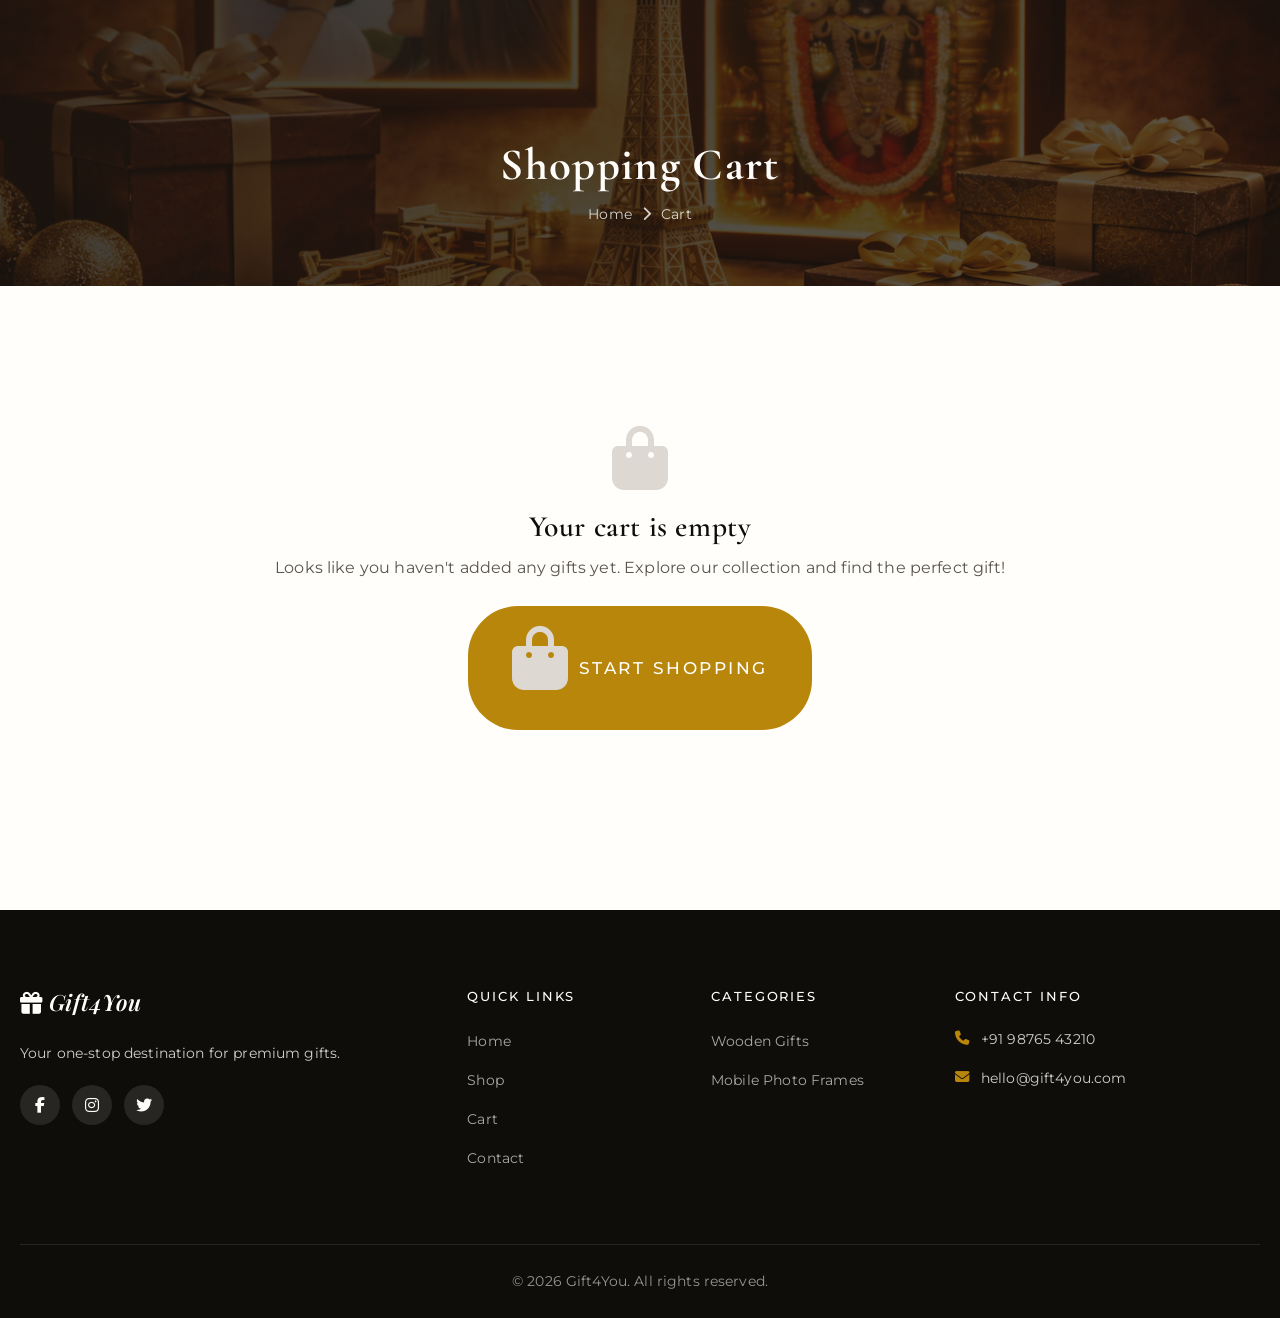
<file: giftstore/cart.html>
<!DOCTYPE html>
<html lang="en">
<head>
    <meta charset="UTF-8">
    <meta name="viewport" content="width=device-width, initial-scale=1.0">
    <meta name="description" content="Your shopping cart - review items, update quantities and proceed to checkout.">
    <title>Shopping Cart - Gift4You</title>
    <link rel="preconnect" href="https://fonts.googleapis.com">
    <link rel="preconnect" href="https://fonts.gstatic.com" crossorigin>
    <link href="https://fonts.googleapis.com/css2?family=Cormorant+Garamond:ital,wght@0,400;0,500;0,600;0,700;1,400;1,500&family=Montserrat:wght@300;400;500;600;700&family=Playfair+Display:ital,wght@0,400;0,600;0,700;0,800;1,400;1,600&display=swap" rel="stylesheet">
    <link rel="stylesheet" href="https://cdnjs.cloudflare.com/ajax/libs/font-awesome/6.5.1/css/all.min.css">
    <link rel="stylesheet" href="css/style.css">
</head>
<body>

    <!-- Page Header -->
    <section class="page-header">
        <div class="container">
            <h1>Shopping Cart</h1>
            <div class="breadcrumb">
                <a href="index.html">Home</a>
                <i class="fas fa-chevron-right"></i>
                <span>Cart</span>
            </div>
        </div>
    </section>

    <!-- Cart Section -->
    <section class="cart-section">
        <div class="container">
            <!-- Cart Items -->
            <div id="cartContent">
                <table class="cart-table" id="cartTable">
                    <thead>
                        <tr>
                            <th>Product</th>
                            <th>Price</th>
                            <th>Quantity</th>
                            <th>Subtotal</th>
                            <th></th>
                        </tr>
                    </thead>
                    <tbody id="cartBody">
                        <!-- Cart items loaded via JS -->
                    </tbody>
                </table>

                <div class="cart-summary">
                    <div>
                        <a href="shop.html" class="btn btn-outline">
                            <i class="fas fa-arrow-left"></i> Continue Shopping
                        </a>
                    </div>
                    <div class="cart-totals">
                        <h3>Cart Totals</h3>
                        <div class="total-row">
                            <span>Subtotal</span>
                            <span id="cartSubtotal">₹0</span>
                        </div>
                        <div class="total-row">
                            <span>Shipping</span>
                            <span id="cartShipping">Free</span>
                        </div>
                        <div class="total-row">
                            <span>Tax (GST 18%)</span>
                            <span id="cartTax">₹0</span>
                        </div>
                        <div class="total-row grand-total">
                            <span>Total</span>
                            <span id="cartTotal">₹0</span>
                        </div>
                        <a href="checkout.html" class="btn btn-primary btn-lg">
                            Proceed to Checkout <i class="fas fa-arrow-right"></i>
                        </a>
                    </div>
                </div>
            </div>

            <!-- Empty Cart -->
            <div class="empty-cart hidden" id="emptyCart">
                <i class="fas fa-shopping-bag"></i>
                <h3>Your cart is empty</h3>
                <p>Looks like you haven't added any gifts yet. Explore our collection and find the perfect gift!</p>
                <a href="shop.html" class="btn btn-primary btn-lg">
                    <i class="fas fa-shopping-bag"></i> Start Shopping
                </a>
            </div>
        </div>
    </section>

    <!-- Footer -->
    <footer class="footer">
        <div class="container">
            <div class="footer-grid">
                <div class="footer-col footer-about">
                    <h3><i class="fas fa-gift"></i> Gift4You</h3>
                    <p>Your one-stop destination for premium gifts.</p>
                    <div class="footer-social">
                        <a href="#"><i class="fab fa-facebook-f"></i></a>
                        <a href="#"><i class="fab fa-instagram"></i></a>
                        <a href="#"><i class="fab fa-twitter"></i></a>
                    </div>
                </div>
                <div class="footer-col">
                    <h4>Quick Links</h4>
                    <ul class="footer-links">
                        <li><a href="index.html">Home</a></li>
                        <li><a href="shop.html">Shop</a></li>
                        <li><a href="cart.html">Cart</a></li>
                        <li><a href="contact.html">Contact</a></li>
                    </ul>
                </div>
                <div class="footer-col">
                    <h4>Categories</h4>
                    <ul class="footer-links">
                        <li><a href="shop.html?category=wooden-gifts">Wooden Gifts</a></li>
                        <li><a href="shop.html?category=mobile-photo-frames">Mobile Photo Frames</a></li>
                    </ul>
                </div>
                <div class="footer-col">
                    <h4>Contact Info</h4>
                    <ul class="footer-contact">
                        <li><i class="fas fa-phone"></i> +91 98765 43210</li>
                        <li><i class="fas fa-envelope"></i> hello@gift4you.com</li>
                    </ul>
                </div>
            </div>
            <div class="footer-bottom">
                <p>&copy; 2026 Gift4You. All rights reserved.</p>
            </div>
        </div>
    </footer>

    <button class="back-to-top" id="backToTop"><i class="fas fa-arrow-up"></i></button>
    <div class="toast-container" id="toastContainer"></div>

    <script src="js/script.js"></script>
    <script src="js/cart.js"></script>
</body>
</html>
</file>
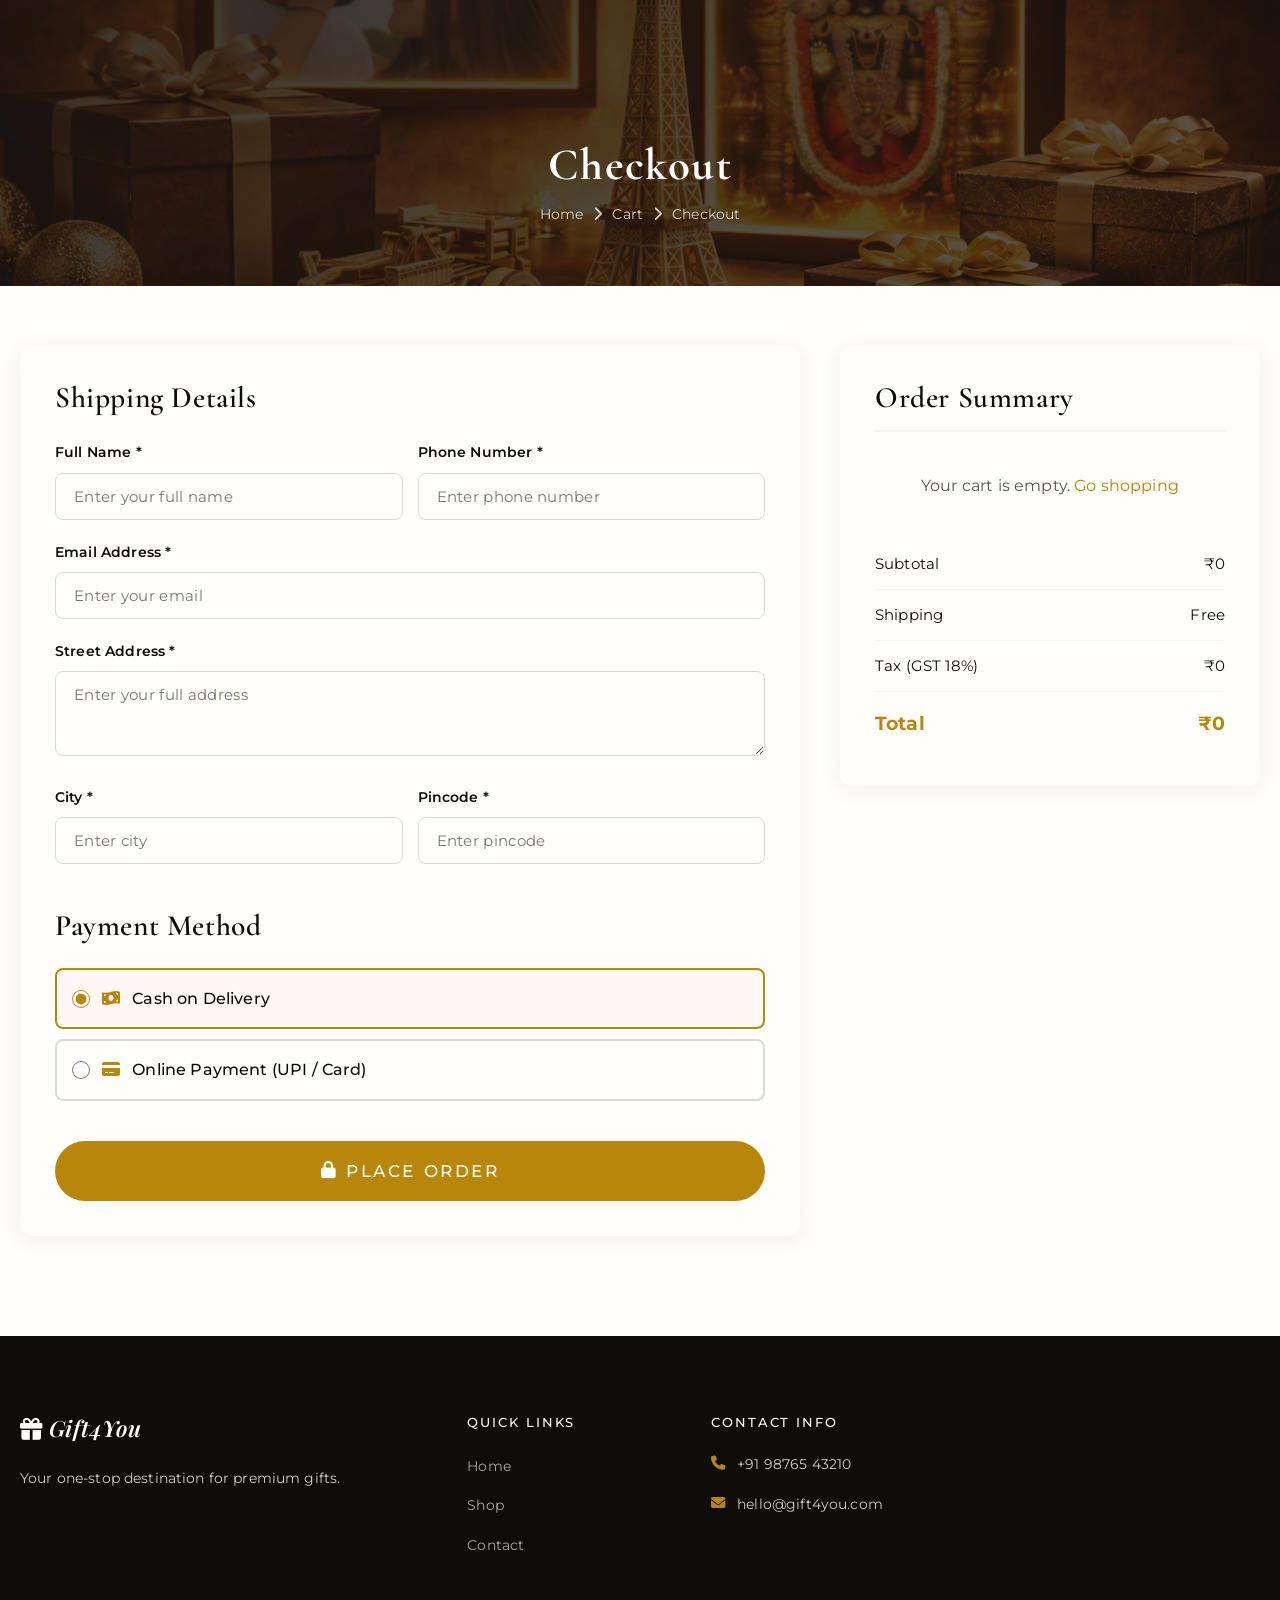
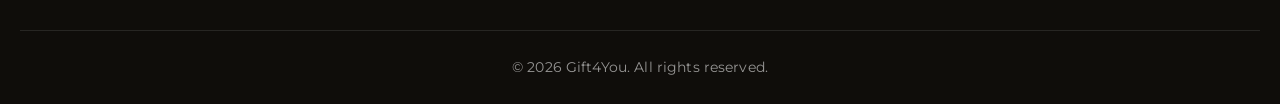
<file: giftstore/checkout.html>
<!DOCTYPE html>
<html lang="en">
<head>
    <meta charset="UTF-8">
    <meta name="viewport" content="width=device-width, initial-scale=1.0">
    <meta name="description" content="Complete your order - enter shipping details and payment method.">
    <title>Checkout - Gift4You</title>
    <link rel="preconnect" href="https://fonts.googleapis.com">
    <link rel="preconnect" href="https://fonts.gstatic.com" crossorigin>
    <link href="https://fonts.googleapis.com/css2?family=Cormorant+Garamond:ital,wght@0,400;0,500;0,600;0,700;1,400;1,500&family=Montserrat:wght@300;400;500;600;700&family=Playfair+Display:ital,wght@0,400;0,600;0,700;0,800;1,400;1,600&display=swap" rel="stylesheet">
    <link rel="stylesheet" href="https://cdnjs.cloudflare.com/ajax/libs/font-awesome/6.5.1/css/all.min.css">
    <link rel="stylesheet" href="css/style.css">
</head>
<body>

    <!-- Page Header -->
    <section class="page-header">
        <div class="container">
            <h1>Checkout</h1>
            <div class="breadcrumb">
                <a href="index.html">Home</a>
                <i class="fas fa-chevron-right"></i>
                <a href="cart.html">Cart</a>
                <i class="fas fa-chevron-right"></i>
                <span>Checkout</span>
            </div>
        </div>
    </section>

    <!-- Checkout Section -->
    <section class="checkout-section">
        <div class="container">
            <div class="checkout-grid">
                <!-- Checkout Form -->
                <div class="checkout-form">
                    <h3>Shipping Details</h3>
                    <form id="checkoutForm">
                        <div class="form-row">
                            <div class="form-group">
                                <label for="fullName">Full Name *</label>
                                <input type="text" id="fullName" placeholder="Enter your full name" required>
                            </div>
                            <div class="form-group">
                                <label for="phone">Phone Number *</label>
                                <input type="tel" id="phone" placeholder="Enter phone number" required pattern="[0-9]{10}">
                            </div>
                        </div>
                        <div class="form-group">
                            <label for="email">Email Address *</label>
                            <input type="email" id="email" placeholder="Enter your email" required>
                        </div>
                        <div class="form-group">
                            <label for="address">Street Address *</label>
                            <textarea id="address" rows="3" placeholder="Enter your full address" required style="width:100%;padding:13px 18px;border:1px solid var(--gray-lighter);border-radius:var(--radius-sm);resize:vertical;font-family:var(--font-body);"></textarea>
                        </div>
                        <div class="form-row">
                            <div class="form-group">
                                <label for="city">City *</label>
                                <input type="text" id="city" placeholder="Enter city" required>
                            </div>
                            <div class="form-group">
                                <label for="pincode">Pincode *</label>
                                <input type="text" id="pincode" placeholder="Enter pincode" required pattern="[0-9]{6}">
                            </div>
                        </div>

                        <div class="payment-methods">
                            <h3>Payment Method</h3>
                            <div class="payment-option selected" onclick="selectPayment(this, 'cod')">
                                <input type="radio" name="payment" value="cod" checked>
                                <label><i class="fas fa-money-bill-wave" style="margin-right:8px;color:var(--primary);"></i> Cash on Delivery</label>
                            </div>
                            <div class="payment-option" onclick="selectPayment(this, 'online')">
                                <input type="radio" name="payment" value="online">
                                <label><i class="fas fa-credit-card" style="margin-right:8px;color:var(--primary);"></i> Online Payment (UPI / Card)</label>
                            </div>
                        </div>

                        <button type="submit" class="btn btn-primary btn-lg" style="width:100%;margin-top:30px;">
                            <i class="fas fa-lock"></i> Place Order
                        </button>
                    </form>
                </div>

                <!-- Order Summary -->
                <div class="order-summary">
                    <h3>Order Summary</h3>
                    <div id="checkoutItems">
                        <!-- Items loaded from cart via JS -->
                    </div>
                    <div class="cart-totals" style="box-shadow:none;padding:20px 0 0;">
                        <div class="total-row">
                            <span>Subtotal</span>
                            <span id="checkSubtotal">₹0</span>
                        </div>
                        <div class="total-row">
                            <span>Shipping</span>
                            <span id="checkShipping">Free</span>
                        </div>
                        <div class="total-row">
                            <span>Tax (GST 18%)</span>
                            <span id="checkTax">₹0</span>
                        </div>
                        <div class="total-row grand-total">
                            <span>Total</span>
                            <span id="checkTotal">₹0</span>
                        </div>
                    </div>
                </div>
            </div>
        </div>
    </section>

    <!-- Footer -->
    <footer class="footer">
        <div class="container">
            <div class="footer-grid">
                <div class="footer-col footer-about">
                    <h3><i class="fas fa-gift"></i> Gift4You</h3>
                    <p>Your one-stop destination for premium gifts.</p>
                </div>
                <div class="footer-col">
                    <h4>Quick Links</h4>
                    <ul class="footer-links">
                        <li><a href="index.html">Home</a></li>
                        <li><a href="shop.html">Shop</a></li>
                        <li><a href="contact.html">Contact</a></li>
                    </ul>
                </div>
                <div class="footer-col">
                    <h4>Contact Info</h4>
                    <ul class="footer-contact">
                        <li><i class="fas fa-phone"></i> +91 98765 43210</li>
                        <li><i class="fas fa-envelope"></i> hello@gift4you.com</li>
                    </ul>
                </div>
            </div>
            <div class="footer-bottom">
                <p>&copy; 2026 Gift4You. All rights reserved.</p>
            </div>
        </div>
    </footer>

    <button class="back-to-top" id="backToTop"><i class="fas fa-arrow-up"></i></button>
    <div class="toast-container" id="toastContainer"></div>

    <script src="js/script.js"></script>
    <script src="js/cart.js"></script>
</body>
</html>
</file>
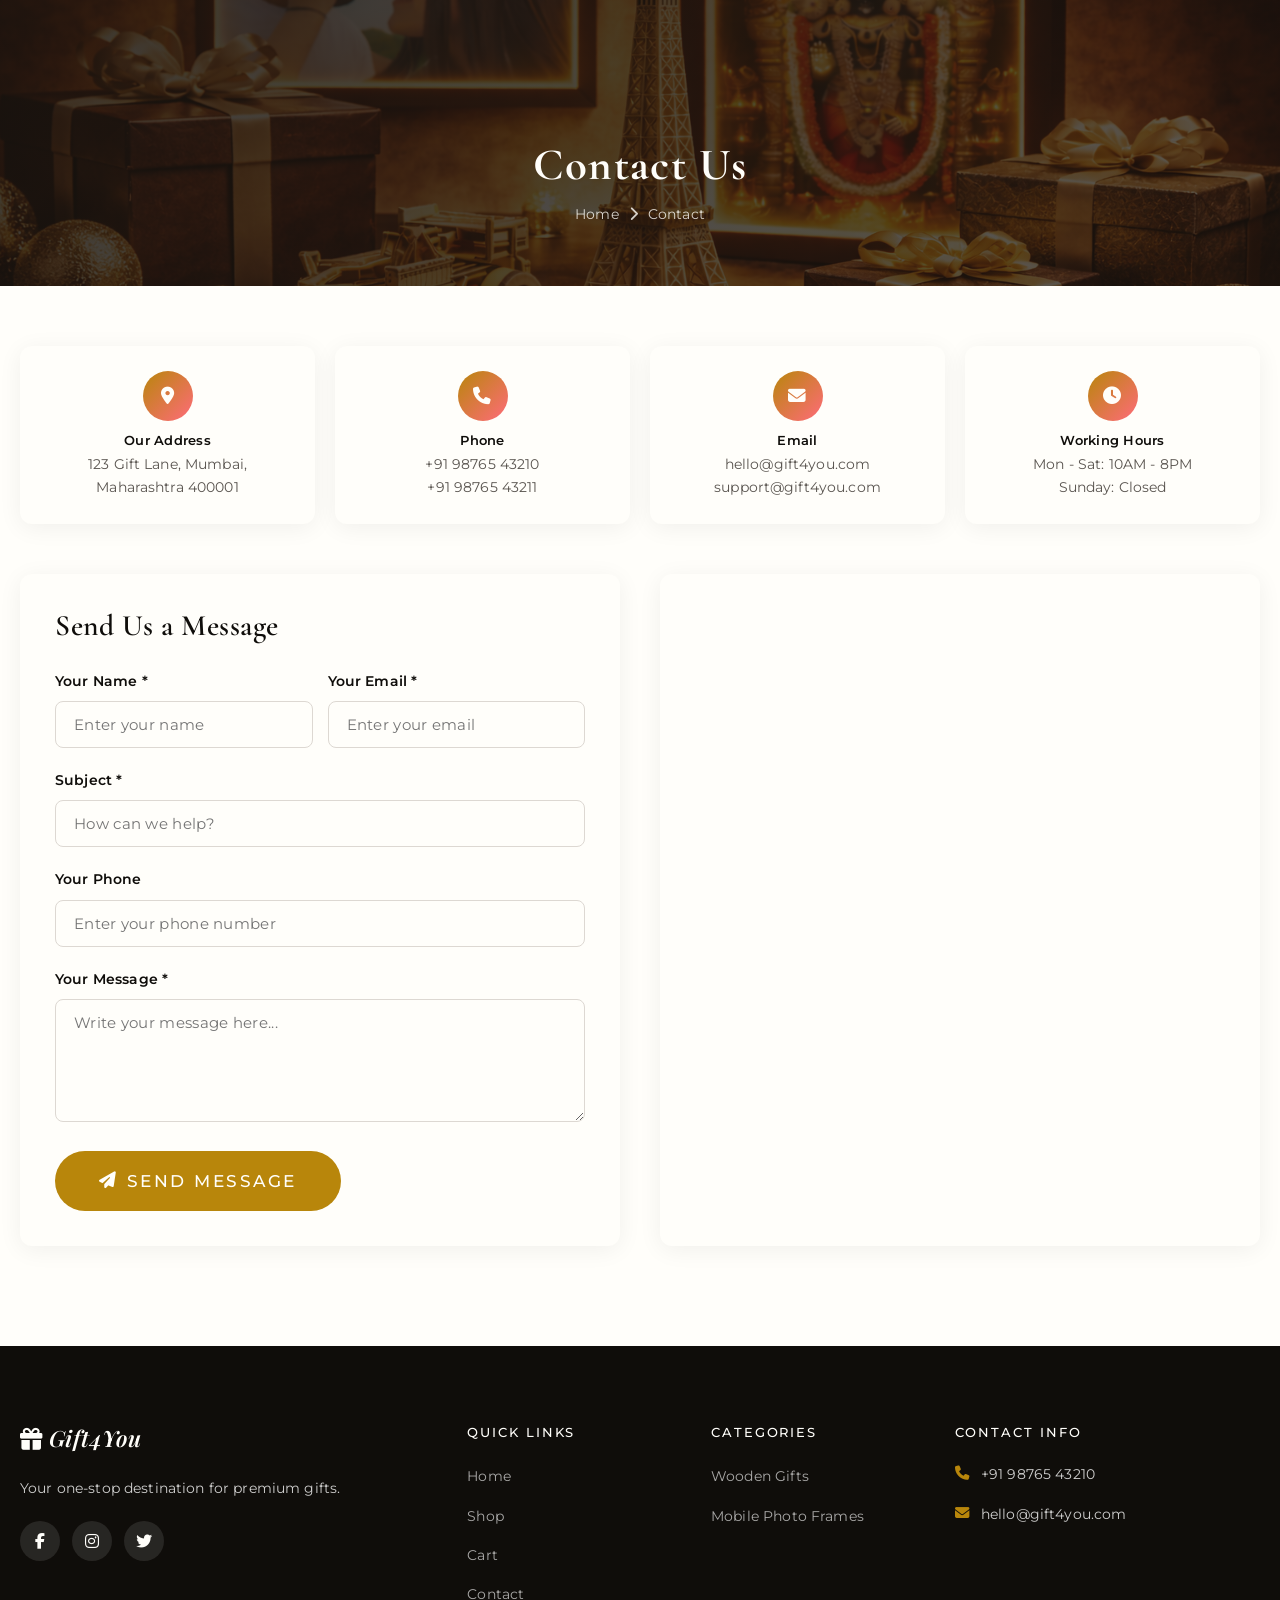
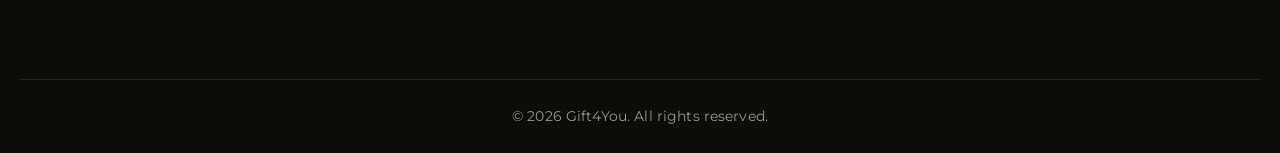
<file: giftstore/contact.html>
<!DOCTYPE html>
<html lang="en">
<head>
    <meta charset="UTF-8">
    <meta name="viewport" content="width=device-width, initial-scale=1.0">
    <meta name="description" content="Contact Gift4You - Get in touch with us for any queries or support.">
    <title>Contact Us - Gift4You</title>
    <link rel="preconnect" href="https://fonts.googleapis.com">
    <link rel="preconnect" href="https://fonts.gstatic.com" crossorigin>
    <link href="https://fonts.googleapis.com/css2?family=Cormorant+Garamond:ital,wght@0,400;0,500;0,600;0,700;1,400;1,500&family=Montserrat:wght@300;400;500;600;700&family=Playfair+Display:ital,wght@0,400;0,600;0,700;0,800;1,400;1,600&display=swap" rel="stylesheet">
    <link rel="stylesheet" href="https://cdnjs.cloudflare.com/ajax/libs/font-awesome/6.5.1/css/all.min.css">
    <link rel="stylesheet" href="css/style.css">
</head>
<body>

    <!-- Page Header -->
    <section class="page-header">
        <div class="container">
            <h1>Contact Us</h1>
            <div class="breadcrumb">
                <a href="index.html">Home</a>
                <i class="fas fa-chevron-right"></i>
                <span>Contact</span>
            </div>
        </div>
    </section>

    <!-- Contact Section -->
    <section class="contact-section">
        <div class="container">
            <!-- Contact Info Cards -->
            <div class="contact-info-cards" style="grid-template-columns:repeat(4,1fr);margin-bottom:50px;">
                <div class="contact-info-card fade-in">
                    <i class="fas fa-map-marker-alt"></i>
                    <h5>Our Address</h5>
                    <p>123 Gift Lane, Mumbai, Maharashtra 400001</p>
                </div>
                <div class="contact-info-card fade-in">
                    <i class="fas fa-phone"></i>
                    <h5>Phone</h5>
                    <p>+91 98765 43210<br>+91 98765 43211</p>
                </div>
                <div class="contact-info-card fade-in">
                    <i class="fas fa-envelope"></i>
                    <h5>Email</h5>
                    <p>hello@gift4you.com<br>support@gift4you.com</p>
                </div>
                <div class="contact-info-card fade-in">
                    <i class="fas fa-clock"></i>
                    <h5>Working Hours</h5>
                    <p>Mon - Sat: 10AM - 8PM<br>Sunday: Closed</p>
                </div>
            </div>

            <div class="contact-grid">
                <!-- Contact Form -->
                <div class="contact-form fade-in">
                    <h3>Send Us a Message</h3>
                    <form id="contactForm">
                        <div class="form-row">
                            <div class="form-group">
                                <label>Your Name *</label>
                                <input type="text" placeholder="Enter your name" required>
                            </div>
                            <div class="form-group">
                                <label>Your Email *</label>
                                <input type="email" placeholder="Enter your email" required>
                            </div>
                        </div>
                        <div class="form-group">
                            <label>Subject *</label>
                            <input type="text" placeholder="How can we help?" required>
                        </div>
                        <div class="form-group">
                            <label>Your Phone</label>
                            <input type="tel" placeholder="Enter your phone number">
                        </div>
                        <div class="form-group">
                            <label>Your Message *</label>
                            <textarea rows="5" placeholder="Write your message here..." required style="width:100%;padding:13px 18px;border:1px solid var(--gray-lighter);border-radius:var(--radius-sm);resize:vertical;font-family:var(--font-body);"></textarea>
                        </div>
                        <button type="submit" class="btn btn-primary btn-lg">
                            <i class="fas fa-paper-plane"></i> Send Message
                        </button>
                    </form>
                </div>

                <!-- Map -->
                <div class="contact-map fade-in">
                    <iframe 
                        src="https://www.google.com/maps/embed?pb=!1m18!1m12!1m3!1d241317.14571805635!2d72.71637198448672!3d19.08219783930783!2m3!1f0!2f0!3f0!3m2!1i1024!2i768!4f13.1!3m3!1m2!1s0x3be7c6306644edc1%3A0x5da4ed8f8d648c69!2sMumbai%2C%20Maharashtra!5e0!3m2!1sen!2sin!4v1709712345678!5m2!1sen!2sin" 
                        width="100%" 
                        height="100%" 
                        style="border:0;min-height:500px;border-radius:var(--radius);" 
                        allowfullscreen="" 
                        loading="lazy" 
                        referrerpolicy="no-referrer-when-downgrade"
                        title="Gift4You Store Location">
                    </iframe>
                </div>
            </div>
        </div>
    </section>

    <!-- Footer -->
    <footer class="footer">
        <div class="container">
            <div class="footer-grid">
                <div class="footer-col footer-about">
                    <h3><i class="fas fa-gift"></i> Gift4You</h3>
                    <p>Your one-stop destination for premium gifts.</p>
                    <div class="footer-social">
                        <a href="#"><i class="fab fa-facebook-f"></i></a>
                        <a href="#"><i class="fab fa-instagram"></i></a>
                        <a href="#"><i class="fab fa-twitter"></i></a>
                    </div>
                </div>
                <div class="footer-col">
                    <h4>Quick Links</h4>
                    <ul class="footer-links">
                        <li><a href="index.html">Home</a></li>
                        <li><a href="shop.html">Shop</a></li>
                        <li><a href="cart.html">Cart</a></li>
                        <li><a href="contact.html">Contact</a></li>
                    </ul>
                </div>
                <div class="footer-col">
                    <h4>Categories</h4>
                    <ul class="footer-links">
                        <li><a href="shop.html?category=wooden-gifts">Wooden Gifts</a></li>
                        <li><a href="shop.html?category=mobile-photo-frames">Mobile Photo Frames</a></li>
                    </ul>
                </div>
                <div class="footer-col">
                    <h4>Contact Info</h4>
                    <ul class="footer-contact">
                        <li><i class="fas fa-phone"></i> +91 98765 43210</li>
                        <li><i class="fas fa-envelope"></i> hello@gift4you.com</li>
                    </ul>
                </div>
            </div>
            <div class="footer-bottom">
                <p>&copy; 2026 Gift4You. All rights reserved.</p>
            </div>
        </div>
    </footer>

    <button class="back-to-top" id="backToTop"><i class="fas fa-arrow-up"></i></button>
    <div class="toast-container" id="toastContainer"></div>

    <script src="js/script.js"></script>
</body>
</html>
</file>
<file: giftstore/css/style.css>
/* ============================================
   GIFT STORE - Premium E-Commerce CSS
   ============================================ */

/* ---------- CSS Variables ---------- */
:root {
    --primary: #B8860B;
    --primary-dark: #8B6914;
    --primary-light: #D4A84B;
    --secondary: #FBF8F3;
    --accent: #C9A84C;
    --dark: #0F0D0A;
    --dark-light: #1E1B16;
    --gray: #5A5550;
    --gray-light: #8A8580;
    --gray-lighter: #DDD8D2;
    --bg-light: #F5F2ED;
    --white: #FFFEFA;
    --shadow: 0 4px 24px rgba(15,13,10,0.06);
    --shadow-hover: 0 16px 48px rgba(15,13,10,0.14);
    --radius: 12px;
    --radius-sm: 8px;
    --transition: all 0.35s cubic-bezier(0.25, 0.46, 0.45, 0.94);
    --font-heading: 'Cormorant Garamond', 'Playfair Display', Georgia, serif;
    --font-body: 'Montserrat', 'Helvetica Neue', sans-serif;
    --font-accent: 'Playfair Display', Georgia, serif;
}

/* ---------- Reset & Base ---------- */
*, *::before, *::after {
    margin: 0;
    padding: 0;
    box-sizing: border-box;
}

html {
    scroll-behavior: smooth;
    font-size: 16px;
}

body {
    font-family: var(--font-body);
    color: var(--dark);
    background: var(--white);
    line-height: 1.7;
    overflow-x: hidden;
    font-weight: 400;
    letter-spacing: 0.01em;
    -webkit-font-smoothing: antialiased;
    -moz-osx-font-smoothing: grayscale;
}

a {
    text-decoration: none;
    color: inherit;
    transition: var(--transition);
}

ul, ol {
    list-style: none;
}

img {
    max-width: 100%;
    height: auto;
    display: block;
}

input, button, textarea, select {
    font-family: var(--font-body);
    font-size: 0.95rem;
    font-weight: 400;
    letter-spacing: 0.02em;
    outline: none;
    border: none;
}

button {
    cursor: pointer;
}

.container {
    max-width: 1280px;
    margin: 0 auto;
    padding: 0 20px;
}

/* ---------- Typography ---------- */
h1, h2, h3, h4, h5, h6 {
    font-family: var(--font-heading);
    font-weight: 600;
    line-height: 1.15;
    color: var(--dark);
    letter-spacing: 0.02em;
}

h1 { font-size: 4rem; font-weight: 700; letter-spacing: 0.03em; }
h2 { font-size: 2.8rem; font-weight: 600; }
h3 { font-size: 1.85rem; font-weight: 600; }
h4 { font-size: 1.3rem; font-weight: 500; }

p {
    letter-spacing: 0.01em;
    line-height: 1.7;
}

.section-header {
    text-align: center;
    margin-bottom: 65px;
}

.section-header h2 {
    margin-bottom: 18px;
    position: relative;
    display: inline-block;
    font-style: italic;
}

.section-header h2::after {
    content: '';
    position: absolute;
    bottom: -12px;
    left: 50%;
    transform: translateX(-50%);
    width: 50px;
    height: 2px;
    background: linear-gradient(90deg, transparent, var(--primary), transparent);
}

.section-header p {
    color: var(--gray);
    font-size: 1rem;
    font-weight: 400;
    max-width: 560px;
    margin: 22px auto 0;
    letter-spacing: 0.03em;
    text-transform: none;
}

/* ---------- Buttons ---------- */
.btn {
    display: inline-flex;
    align-items: center;
    justify-content: center;
    gap: 8px;
    padding: 14px 36px;
    border-radius: 50px;
    font-family: var(--font-body);
    font-weight: 500;
    font-size: 0.85rem;
    letter-spacing: 0.15em;
    text-transform: uppercase;
    transition: var(--transition);
    border: 2px solid transparent;
    position: relative;
    overflow: hidden;
}

.btn::before {
    content: '';
    position: absolute;
    top: 0;
    left: -100%;
    width: 100%;
    height: 100%;
    background: linear-gradient(90deg, transparent, rgba(255,255,255,0.2), transparent);
    transition: left 0.5s;
}

.btn:hover::before {
    left: 100%;
}

.btn-primary {
    background: var(--primary);
    color: var(--white);
}

.btn-primary:hover {
    background: var(--primary-dark);
    transform: translateY(-2px);
    box-shadow: 0 5px 20px rgba(200, 148, 62, 0.4);
}

.btn-outline {
    background: transparent;
    border-color: var(--primary);
    color: var(--primary);
}

.btn-outline:hover {
    background: var(--primary);
    color: var(--white);
    transform: translateY(-2px);
}

.btn-dark {
    background: var(--dark);
    color: var(--white);
}

.btn-dark:hover {
    background: var(--dark-light);
    transform: translateY(-2px);
    box-shadow: 0 5px 20px rgba(29, 29, 29, 0.3);
}

.btn-accent {
    background: var(--accent);
    color: var(--dark);
}

.btn-accent:hover {
    background: var(--primary-dark);
    color: var(--white);
    transform: translateY(-2px);
}

.btn-sm {
    padding: 10px 22px;
    font-size: 0.85rem;
}

.btn-lg {
    padding: 18px 42px;
    font-size: 1.05rem;
}

/* ---------- Navbar ---------- */
.navbar {
    position: fixed;
    top: 0;
    left: 0;
    width: 100%;
    z-index: 1000;
    background: rgba(15, 13, 10, 0.95);
    backdrop-filter: blur(16px);
    box-shadow: 0 1px 10px rgba(0,0,0,0.08);
    transition: var(--transition);
}

.navbar.scrolled {
    box-shadow: 0 2px 20px rgba(0,0,0,0.15);
}

.navbar .container {
    display: flex;
    align-items: center;
    justify-content: space-between;
    height: 75px;
}

.nav-logo {
    display: flex;
    align-items: center;
    gap: 10px;
    font-family: var(--font-accent);
    font-size: 1.8rem;
    font-weight: 700;
    font-style: italic;
    color: var(--white);
    letter-spacing: 0.04em;
}

.nav-logo i {
    color: var(--primary-light);
    font-size: 1.5rem;
}

.nav-logo span {
    color: var(--primary-light);
}

.nav-links {
    display: flex;
    align-items: center;
    gap: 35px;
}

.nav-links a {
    font-family: var(--font-body);
    font-weight: 500;
    font-size: 0.8rem;
    letter-spacing: 0.15em;
    text-transform: uppercase;
    color: rgba(255,255,255,0.75);
    position: relative;
    padding: 5px 0;
}

.nav-links a::after {
    content: '';
    position: absolute;
    bottom: 0;
    left: 0;
    width: 0;
    height: 2px;
    background: var(--primary-light);
    transition: var(--transition);
}

.nav-links a:hover::after,
.nav-links a.active::after {
    width: 100%;
}

.nav-links a:hover,
.nav-links a.active {
    color: var(--primary-light);
}

.nav-icons {
    display: flex;
    align-items: center;
    gap: 20px;
}

.nav-icons a {
    font-size: 1.2rem;
    color: rgba(255,255,255,0.8);
    position: relative;
}

.nav-icons a:hover {
    color: var(--primary-light);
}

.cart-count {
    position: absolute;
    top: -8px;
    right: -10px;
    background: var(--primary);
    color: var(--white);
    font-size: 0.65rem;
    width: 18px;
    height: 18px;
    border-radius: 50%;
    display: flex;
    align-items: center;
    justify-content: center;
    font-weight: 700;
}

.nav-toggle {
    display: none;
    flex-direction: column;
    gap: 5px;
    cursor: pointer;
    padding: 5px;
}

.nav-toggle span {
    width: 25px;
    height: 2.5px;
    background: var(--white);
    border-radius: 2px;
    transition: var(--transition);
}

.nav-toggle.active span:nth-child(1) {
    transform: rotate(45deg) translate(5px, 5px);
}

.nav-toggle.active span:nth-child(2) {
    opacity: 0;
}

.nav-toggle.active span:nth-child(3) {
    transform: rotate(-45deg) translate(5px, -5px);
}

/* ---------- Hero Section ---------- */
.hero {
    min-height: 100vh;
    display: flex;
    align-items: center;
    position: relative;
    background: linear-gradient(135deg, rgba(15,10,5,0.65), rgba(20,15,8,0.45)),
                url('../images/home.png') center/cover no-repeat;
    padding-top: 75px;
}

.hero-content {
    max-width: 680px;
    color: var(--white);
    animation: fadeInUp 1s ease;
}

.hero-badge {
    display: inline-flex;
    align-items: center;
    gap: 8px;
    background: rgba(184, 134, 11, 0.15);
    backdrop-filter: blur(12px);
    border: 1px solid rgba(184, 134, 11, 0.3);
    padding: 10px 28px;
    border-radius: 50px;
    font-family: var(--font-body);
    font-size: 0.72rem;
    margin-bottom: 30px;
    color: var(--primary-light);
    font-weight: 500;
    letter-spacing: 0.2em;
    text-transform: uppercase;
}

.hero h1 {
    font-family: var(--font-heading);
    font-size: 4.5rem;
    color: var(--white);
    margin-bottom: 26px;
    line-height: 1.05;
    letter-spacing: 0.02em;
    font-weight: 600;
}

.hero h1 span {
    color: var(--primary-light);
    font-style: italic;
}

.hero p {
    font-family: var(--font-body);
    font-size: 1rem;
    margin-bottom: 42px;
    opacity: 0.8;
    line-height: 1.85;
    font-weight: 300;
    max-width: 520px;
    letter-spacing: 0.03em;
}

.hero-buttons {
    display: flex;
    gap: 18px;
    flex-wrap: wrap;
}

.hero-stats {
    display: flex;
    gap: 50px;
    margin-top: 65px;
    padding-top: 40px;
    border-top: 1px solid rgba(200, 148, 62, 0.25);
}

.hero-stat h3 {
    color: var(--primary-light);
    font-size: 2rem;
    margin-bottom: 5px;
}

.hero-stat p {
    font-size: 0.85rem;
    opacity: 0.7;
    margin-bottom: 0;
    letter-spacing: 0.5px;
}

/* ---------- Categories Section ---------- */
.categories {
    padding: 100px 0;
    background: var(--bg-light);
}

.categories-grid {
    display: grid;
    grid-template-columns: repeat(auto-fill, minmax(180px, 1fr));
    gap: 25px;
}

.category-card {
    text-align: center;
    padding: 30px 20px;
    background: var(--white);
    border-radius: var(--radius);
    box-shadow: var(--shadow);
    transition: var(--transition);
    cursor: pointer;
}

.category-card:hover {
    transform: translateY(-8px);
    box-shadow: var(--shadow-hover);
}

.category-card .cat-icon {
    width: 80px;
    height: 80px;
    border-radius: 50%;
    overflow: hidden;
    margin: 0 auto 15px;
    border: 3px solid var(--primary-light);
}

.category-card .cat-icon img {
    width: 100%;
    height: 100%;
    object-fit: cover;
}

.category-card h4 {
    font-size: 0.85rem;
    font-family: var(--font-body);
    font-weight: 500;
    letter-spacing: 0.1em;
    text-transform: uppercase;
}

/* ---------- Products Section ---------- */
.products-section {
    padding: 100px 0;
}

.products-grid {
    display: grid;
    grid-template-columns: repeat(auto-fill, minmax(280px, 1fr));
    gap: 30px;
}

.product-card {
    background: var(--white);
    border-radius: var(--radius);
    box-shadow: var(--shadow);
    overflow: hidden;
    transition: var(--transition);
    position: relative;
}

.product-card:hover {
    transform: translateY(-5px);
    box-shadow: var(--shadow-hover);
}

.product-card .product-image {
    position: relative;
    overflow: hidden;
    height: 280px;
    background: var(--bg-light);
}

.product-card .product-image img {
    width: 100%;
    height: 100%;
    object-fit: cover;
    transition: transform 0.5s ease;
}

.product-card:hover .product-image img {
    transform: scale(1.08);
}

.product-badge {
    position: absolute;
    top: 15px;
    left: 15px;
    background: var(--primary);
    color: var(--white);
    padding: 5px 12px;
    border-radius: 50px;
    font-size: 0.75rem;
    font-weight: 600;
    z-index: 2;
}

.product-actions {
    position: absolute;
    top: 15px;
    right: 15px;
    display: flex;
    flex-direction: column;
    gap: 8px;
    opacity: 0;
    transform: translateX(20px);
    transition: var(--transition);
    z-index: 2;
}

.product-card:hover .product-actions {
    opacity: 1;
    transform: translateX(0);
}

.product-actions button {
    width: 40px;
    height: 40px;
    border-radius: 50%;
    background: var(--white);
    color: var(--dark);
    display: flex;
    align-items: center;
    justify-content: center;
    box-shadow: 0 2px 10px rgba(0,0,0,0.1);
    transition: var(--transition);
    font-size: 0.9rem;
}

.product-actions button:hover {
    background: var(--primary);
    color: var(--white);
}

.product-info {
    padding: 20px;
}

.product-category {
    font-family: var(--font-body);
    font-size: 0.7rem;
    color: var(--gray-light);
    text-transform: uppercase;
    letter-spacing: 0.15em;
    margin-bottom: 5px;
    font-weight: 500;
}

.product-info h4 {
    font-family: var(--font-heading);
    font-weight: 500;
    margin-bottom: 8px;
    font-size: 1.15rem;
    letter-spacing: 0.01em;
}

.product-info h4 a:hover {
    color: var(--primary);
}

.product-rating {
    display: flex;
    align-items: center;
    gap: 5px;
    margin-bottom: 10px;
}

.product-rating .stars {
    color: var(--accent);
    font-size: 0.85rem;
}

.product-rating span {
    color: var(--gray-light);
    font-size: 0.8rem;
}

.product-price {
    display: flex;
    align-items: center;
    gap: 10px;
    margin-bottom: 15px;
}

.product-price .current {
    font-family: var(--font-body);
    font-size: 1.2rem;
    font-weight: 600;
    color: var(--primary);
    letter-spacing: 0.02em;
}

.product-price .original {
    font-size: 0.95rem;
    color: var(--gray-light);
    text-decoration: line-through;
}

.product-card .add-to-cart-btn {
    width: 100%;
    padding: 12px;
    background: var(--dark);
    color: var(--white);
    border-radius: var(--radius-sm);
    font-family: var(--font-body);
    font-weight: 500;
    font-size: 0.75rem;
    letter-spacing: 0.15em;
    text-transform: uppercase;
    transition: var(--transition);
    display: flex;
    align-items: center;
    justify-content: center;
    gap: 8px;
}

.product-card .add-to-cart-btn:hover {
    background: var(--primary);
}

/* ---------- Special Offers Banner ---------- */
.offers-banner {
    padding: 100px 0;
    background: linear-gradient(135deg, var(--dark) 0%, var(--dark-light) 100%);
    position: relative;
    overflow: hidden;
}

.offers-banner::before {
    content: '';
    position: absolute;
    top: -50%;
    right: -20%;
    width: 500px;
    height: 500px;
    border-radius: 50%;
    background: rgba(200, 148, 62, 0.08);
}

.offers-content {
    display: grid;
    grid-template-columns: 1fr 1fr;
    gap: 60px;
    align-items: center;
}

.offers-text {
    color: var(--white);
}

.offers-text .badge {
    display: inline-block;
    background: var(--primary);
    color: var(--white);
    padding: 6px 20px;
    border-radius: 50px;
    font-family: var(--font-body);
    font-size: 0.7rem;
    font-weight: 500;
    letter-spacing: 0.15em;
    text-transform: uppercase;
    margin-bottom: 22px;
}

.offers-text h2 {
    color: var(--white);
    font-family: var(--font-heading);
    font-size: 2.8rem;
    margin-bottom: 18px;
    font-style: italic;
}

.offers-text h2 span {
    color: var(--accent);
}

.offers-text p {
    opacity: 0.8;
    margin-bottom: 30px;
    font-size: 1.05rem;
}

.countdown {
    display: flex;
    gap: 20px;
    margin-bottom: 35px;
}

.countdown-item {
    text-align: center;
    background: rgba(255,255,255,0.1);
    padding: 15px 20px;
    border-radius: var(--radius-sm);
    min-width: 75px;
}

.countdown-item .number {
    font-family: var(--font-heading);
    font-size: 2rem;
    font-weight: 600;
    color: var(--accent);
    display: block;
}

.countdown-item .label {
    font-family: var(--font-body);
    font-size: 0.65rem;
    text-transform: uppercase;
    letter-spacing: 0.15em;
    opacity: 0.7;
    color: var(--white);
}

.offers-image {
    text-align: center;
}

.offers-image img {
    border-radius: var(--radius);
    max-height: 400px;
    object-fit: cover;
    margin: 0 auto;
}

/* ---------- Why Choose Us ---------- */
.why-us {
    padding: 100px 0;
    background: var(--bg-light);
}

.why-grid {
    display: grid;
    grid-template-columns: repeat(auto-fill, minmax(250px, 1fr));
    gap: 30px;
}

.why-card {
    text-align: center;
    padding: 40px 25px;
    background: var(--white);
    border-radius: var(--radius);
    transition: var(--transition);
}

.why-card:hover {
    transform: translateY(-5px);
    box-shadow: var(--shadow-hover);
}

.why-card .icon {
    width: 70px;
    height: 70px;
    border-radius: 50%;
    background: linear-gradient(135deg, var(--primary), var(--primary-light));
    color: var(--white);
    display: flex;
    align-items: center;
    justify-content: center;
    font-size: 1.5rem;
    margin: 0 auto 20px;
}

.why-card h4 {
    margin-bottom: 10px;
    font-family: var(--font-heading);
    font-weight: 600;
    font-size: 1.3rem;
}

.why-card p {
    color: var(--gray);
    font-size: 0.9rem;
}

/* ---------- Testimonials ---------- */
.testimonials {
    padding: 100px 0;
}

.testimonials-grid {
    display: grid;
    grid-template-columns: repeat(auto-fill, minmax(350px, 1fr));
    gap: 30px;
}

.testimonial-card {
    padding: 35px;
    background: var(--white);
    border-radius: var(--radius);
    box-shadow: var(--shadow);
    position: relative;
    transition: var(--transition);
}

.testimonial-card:hover {
    box-shadow: var(--shadow-hover);
}

.testimonial-card .quote-icon {
    font-size: 2.5rem;
    color: var(--primary);
    opacity: 0.2;
    position: absolute;
    top: 20px;
    right: 25px;
}

.testimonial-card .stars {
    color: var(--accent);
    margin-bottom: 15px;
    font-size: 0.9rem;
}

.testimonial-card p {
    color: var(--gray);
    font-family: var(--font-heading);
    font-style: italic;
    font-size: 1.05rem;
    margin-bottom: 20px;
    line-height: 1.7;
}

.testimonial-author {
    display: flex;
    align-items: center;
    gap: 12px;
}

.testimonial-author img {
    width: 48px;
    height: 48px;
    border-radius: 50%;
    object-fit: cover;
}

.testimonial-author h5 {
    font-family: var(--font-body);
    font-weight: 600;
    font-size: 0.95rem;
}

.testimonial-author span {
    font-size: 0.8rem;
    color: var(--gray-light);
}

/* ---------- Instagram Gallery ---------- */
.instagram {
    padding: 100px 0;
    background: var(--bg-light);
}

.insta-grid {
    display: grid;
    grid-template-columns: repeat(6, 1fr);
    gap: 5px;
}

.insta-item {
    position: relative;
    overflow: hidden;
    aspect-ratio: 1;
    cursor: pointer;
}

.insta-item img {
    width: 100%;
    height: 100%;
    object-fit: cover;
    transition: transform 0.5s ease;
}

.insta-item:hover img {
    transform: scale(1.1);
}

.insta-item .overlay {
    position: absolute;
    inset: 0;
    background: rgba(200, 148, 62, 0.7);
    display: flex;
    align-items: center;
    justify-content: center;
    opacity: 0;
    transition: var(--transition);
}

.insta-item:hover .overlay {
    opacity: 1;
}

.insta-item .overlay i {
    color: var(--white);
    font-size: 1.5rem;
}

/* ---------- Newsletter ---------- */
.newsletter {
    padding: 80px 0;
    background: linear-gradient(135deg, var(--dark), var(--dark-light));
}

.newsletter-content {
    text-align: center;
    max-width: 600px;
    margin: 0 auto;
    color: var(--white);
}

.newsletter-content h2 {
    color: var(--white);
    margin-bottom: 10px;
}

.newsletter-content p {
    opacity: 0.9;
    margin-bottom: 30px;
}

.newsletter-form {
    display: flex;
    gap: 10px;
    max-width: 480px;
    margin: 0 auto;
}

.newsletter-form input {
    flex: 1;
    padding: 15px 25px;
    border-radius: 50px;
    font-family: var(--font-body);
    font-size: 0.85rem;
    letter-spacing: 0.03em;
    background: rgba(184, 134, 11, 0.08);
    color: var(--white);
    border: 1px solid rgba(184, 134, 11, 0.25);
}

.newsletter-form input::placeholder {
    color: rgba(255,255,255,0.4);
    letter-spacing: 0.05em;
}

.newsletter-form button {
    padding: 15px 32px;
    border-radius: 50px;
    background: var(--primary);
    color: var(--white);
    font-family: var(--font-body);
    font-weight: 500;
    font-size: 0.75rem;
    letter-spacing: 0.15em;
    text-transform: uppercase;
    transition: var(--transition);
    white-space: nowrap;
}

.newsletter-form button:hover {
    background: var(--primary-dark);
    transform: translateY(-2px);
}

/* ---------- Footer ---------- */
.footer {
    background: var(--dark);
    color: rgba(255,255,255,0.8);
    padding: 80px 0 0;
}

.footer-grid {
    display: grid;
    grid-template-columns: 2fr 1fr 1fr 1.5fr;
    gap: 40px;
    padding-bottom: 60px;
    border-bottom: 1px solid rgba(255,255,255,0.1);
}

.footer-col h3 {
    color: var(--white);
    font-family: var(--font-accent);
    font-size: 1.4rem;
    font-style: italic;
    margin-bottom: 25px;
}

.footer-col h4 {
    color: var(--white);
    font-family: var(--font-body);
    font-weight: 500;
    font-size: 0.8rem;
    letter-spacing: 0.15em;
    text-transform: uppercase;
    margin-bottom: 22px;
}

.footer-about p {
    font-size: 0.9rem;
    line-height: 1.7;
    margin-bottom: 20px;
}

.footer-social {
    display: flex;
    gap: 12px;
}

.footer-social a {
    width: 40px;
    height: 40px;
    border-radius: 50%;
    background: rgba(255,255,255,0.1);
    display: flex;
    align-items: center;
    justify-content: center;
    color: var(--white);
    transition: var(--transition);
}

.footer-social a:hover {
    background: var(--primary);
    transform: translateY(-3px);
}

.footer-links li {
    margin-bottom: 12px;
}

.footer-links a {
    font-size: 0.9rem;
    opacity: 0.8;
    transition: var(--transition);
}

.footer-links a:hover {
    opacity: 1;
    color: var(--primary);
    padding-left: 5px;
}

.footer-contact li {
    display: flex;
    align-items: flex-start;
    gap: 12px;
    margin-bottom: 15px;
    font-size: 0.9rem;
}

.footer-contact i {
    color: var(--primary);
    margin-top: 4px;
}

.footer-bottom {
    padding: 25px 0;
    text-align: center;
    font-size: 0.85rem;
    opacity: 0.7;
}

/* ---------- Page Header / Breadcrumb ---------- */
.page-header {
    padding: 140px 0 60px;
    background: linear-gradient(135deg, rgba(26,21,16,0.85), rgba(26,21,16,0.7)),
                url('../images/home.png') center/cover no-repeat;
    text-align: center;
    color: var(--white);
}

.page-header h1 {
    color: var(--white);
    font-size: 2.8rem;
    margin-bottom: 10px;
}

.breadcrumb {
    display: flex;
    align-items: center;
    justify-content: center;
    gap: 10px;
    font-size: 0.9rem;
    opacity: 0.8;
}

.breadcrumb a:hover {
    color: var(--accent);
}

/* ---------- Shop Page ---------- */
.shop-section {
    padding: 60px 0 100px;
}

.shop-layout {
    display: grid;
    grid-template-columns: 260px 1fr;
    gap: 40px;
}

.shop-sidebar {
    position: sticky;
    top: 100px;
    align-self: start;
}

.filter-group {
    margin-bottom: 30px;
    background: var(--white);
    padding: 25px;
    border-radius: var(--radius);
    box-shadow: var(--shadow);
}

.filter-group h4 {
    font-family: var(--font-body);
    font-weight: 600;
    margin-bottom: 15px;
    padding-bottom: 10px;
    border-bottom: 2px solid var(--bg-light);
    font-size: 1rem;
}

.filter-group label {
    display: flex;
    align-items: center;
    gap: 10px;
    padding: 6px 0;
    cursor: pointer;
    font-size: 0.9rem;
    color: var(--gray);
    transition: var(--transition);
}

.filter-group label:hover {
    color: var(--dark);
}

.filter-group input[type="checkbox"] {
    accent-color: var(--primary);
    width: 16px;
    height: 16px;
}

.price-range {
    display: flex;
    align-items: center;
    gap: 10px;
    margin-top: 10px;
}

.price-range input {
    width: 100%;
    padding: 8px 12px;
    border: 1px solid var(--gray-lighter);
    border-radius: var(--radius-sm);
    font-size: 0.85rem;
}

.search-box {
    display: flex;
    align-items: center;
    background: var(--white);
    border-radius: 50px;
    box-shadow: var(--shadow);
    padding: 5px 5px 5px 20px;
    margin-bottom: 30px;
}

.search-box input {
    flex: 1;
    border: none;
    font-size: 0.95rem;
    padding: 10px 0;
}

.search-box button {
    width: 44px;
    height: 44px;
    border-radius: 50%;
    background: var(--primary);
    color: var(--white);
    display: flex;
    align-items: center;
    justify-content: center;
    transition: var(--transition);
}

.search-box button:hover {
    background: var(--primary-dark);
}

.shop-toolbar {
    display: flex;
    align-items: center;
    justify-content: space-between;
    margin-bottom: 30px;
    flex-wrap: wrap;
    gap: 15px;
}

.shop-toolbar .results-count {
    font-size: 0.9rem;
    color: var(--gray);
}

.shop-toolbar select {
    padding: 10px 15px;
    border: 1px solid var(--gray-lighter);
    border-radius: var(--radius-sm);
    font-size: 0.9rem;
    cursor: pointer;
    background: var(--white);
}

/* Pagination */
.pagination {
    display: flex;
    align-items: center;
    justify-content: center;
    gap: 8px;
    margin-top: 50px;
}

.pagination a, .pagination span {
    width: 42px;
    height: 42px;
    display: flex;
    align-items: center;
    justify-content: center;
    border-radius: var(--radius-sm);
    border: 1px solid var(--gray-lighter);
    font-weight: 500;
    font-size: 0.9rem;
    transition: var(--transition);
}

.pagination a:hover, .pagination .active {
    background: var(--primary);
    color: var(--white);
    border-color: var(--primary);
}

/* ---------- Product Detail Page ---------- */
.product-detail {
    padding: 60px 0 100px;
}

.product-detail-grid {
    display: grid;
    grid-template-columns: 1fr 1fr;
    gap: 60px;
    align-items: start;
}

.product-gallery {
    position: sticky;
    top: 100px;
}

.product-main-image {
    width: 100%;
    aspect-ratio: 1;
    border-radius: var(--radius);
    overflow: hidden;
    background: var(--bg-light);
    margin-bottom: 15px;
}

.product-main-image img {
    width: 100%;
    height: 100%;
    object-fit: cover;
}

.product-thumbs {
    display: flex;
    gap: 10px;
}

.product-thumbs .thumb {
    width: 80px;
    height: 80px;
    border-radius: var(--radius-sm);
    overflow: hidden;
    cursor: pointer;
    border: 2px solid transparent;
    transition: var(--transition);
}

.product-thumbs .thumb.active,
.product-thumbs .thumb:hover {
    border-color: var(--primary);
}

.product-thumbs .thumb img {
    width: 100%;
    height: 100%;
    object-fit: cover;
}

.product-detail-info h1 {
    font-size: 2.2rem;
    margin-bottom: 10px;
}

.product-detail-info .product-rating {
    margin-bottom: 15px;
}

.product-detail-info .price-box {
    display: flex;
    align-items: center;
    gap: 15px;
    margin-bottom: 25px;
}

.price-box .current-price {
    font-size: 2rem;
    font-weight: 700;
    color: var(--primary);
}

.price-box .old-price {
    font-size: 1.2rem;
    color: var(--gray-light);
    text-decoration: line-through;
}

.price-box .discount {
    background: var(--primary);
    color: var(--white);
    padding: 4px 12px;
    border-radius: 50px;
    font-size: 0.8rem;
    font-weight: 600;
}

.product-description {
    color: var(--gray);
    margin-bottom: 30px;
    line-height: 1.8;
}

.quantity-selector {
    display: flex;
    align-items: center;
    gap: 15px;
    margin-bottom: 25px;
}

.quantity-selector label {
    font-weight: 600;
}

.qty-control {
    display: flex;
    align-items: center;
    border: 1px solid var(--gray-lighter);
    border-radius: var(--radius-sm);
    overflow: hidden;
}

.qty-control button {
    width: 42px;
    height: 42px;
    background: var(--bg-light);
    font-size: 1.1rem;
    transition: var(--transition);
}

.qty-control button:hover {
    background: var(--primary);
    color: var(--white);
}

.qty-control input {
    width: 60px;
    height: 42px;
    text-align: center;
    font-weight: 600;
    border-left: 1px solid var(--gray-lighter);
    border-right: 1px solid var(--gray-lighter);
}

.detail-buttons {
    display: flex;
    gap: 15px;
    margin-bottom: 30px;
    flex-wrap: wrap;
}

.product-meta {
    padding: 20px 0;
    border-top: 1px solid var(--gray-lighter);
}

.product-meta p {
    font-size: 0.9rem;
    color: var(--gray);
    margin-bottom: 5px;
}

.product-meta strong {
    color: var(--dark);
}

.whatsapp-btn {
    display: inline-flex;
    align-items: center;
    gap: 10px;
    background: #25D366;
    color: var(--white);
    padding: 12px 25px;
    border-radius: 50px;
    font-weight: 600;
    margin-top: 15px;
    transition: var(--transition);
}

.whatsapp-btn:hover {
    background: #1fb855;
    transform: translateY(-2px);
    color: var(--white);
}

/* Reviews Section */
.reviews-section {
    padding: 80px 0;
    background: var(--bg-light);
}

.reviews-list {
    margin-bottom: 40px;
}

.review-item {
    background: var(--white);
    padding: 25px;
    border-radius: var(--radius);
    margin-bottom: 15px;
    box-shadow: 0 1px 5px rgba(0,0,0,0.05);
}

.review-header {
    display: flex;
    align-items: center;
    justify-content: space-between;
    margin-bottom: 10px;
}

.review-author {
    display: flex;
    align-items: center;
    gap: 10px;
}

.review-author img {
    width: 40px;
    height: 40px;
    border-radius: 50%;
    object-fit: cover;
}

.review-author h5 {
    font-family: var(--font-body);
    font-weight: 600;
    font-size: 0.95rem;
}

.review-author span {
    font-size: 0.8rem;
    color: var(--gray-light);
}

.review-item .stars {
    color: var(--accent);
    font-size: 0.85rem;
}

.review-item p {
    color: var(--gray);
    font-size: 0.9rem;
    line-height: 1.7;
}

.review-form {
    background: var(--white);
    padding: 30px;
    border-radius: var(--radius);
    box-shadow: var(--shadow);
}

.review-form h3 {
    margin-bottom: 20px;
}

/* ---------- Cart Page ---------- */
.cart-section {
    padding: 60px 0 100px;
}

.cart-table {
    width: 100%;
    background: var(--white);
    border-radius: var(--radius);
    box-shadow: var(--shadow);
    overflow: hidden;
}

.cart-table thead {
    background: var(--dark);
    color: var(--white);
}

.cart-table th {
    padding: 18px 20px;
    text-align: left;
    font-weight: 600;
    font-size: 0.9rem;
    text-transform: uppercase;
    letter-spacing: 0.5px;
}

.cart-table td {
    padding: 20px;
    vertical-align: middle;
    border-bottom: 1px solid var(--bg-light);
}

.cart-product {
    display: flex;
    align-items: center;
    gap: 15px;
}

.cart-product img {
    width: 80px;
    height: 80px;
    border-radius: var(--radius-sm);
    object-fit: cover;
}

.cart-product h5 {
    font-family: var(--font-body);
    font-weight: 600;
    font-size: 0.95rem;
}

.cart-product span {
    font-size: 0.8rem;
    color: var(--gray-light);
}

.remove-btn {
    color: var(--gray-light);
    width: 35px;
    height: 35px;
    border-radius: 50%;
    display: flex;
    align-items: center;
    justify-content: center;
    transition: var(--transition);
    background: transparent;
}

.remove-btn:hover {
    background: #fee;
    color: var(--primary);
}

.cart-summary {
    display: grid;
    grid-template-columns: 1fr 400px;
    gap: 30px;
    margin-top: 40px;
}

.cart-totals {
    background: var(--white);
    border-radius: var(--radius);
    box-shadow: var(--shadow);
    padding: 30px;
}

.cart-totals h3 {
    margin-bottom: 20px;
    padding-bottom: 15px;
    border-bottom: 2px solid var(--bg-light);
}

.cart-totals .total-row {
    display: flex;
    justify-content: space-between;
    padding: 12px 0;
    border-bottom: 1px solid var(--bg-light);
    font-size: 0.95rem;
}

.cart-totals .total-row.grand-total {
    border-bottom: none;
    font-size: 1.2rem;
    font-weight: 700;
    padding-top: 15px;
    color: var(--primary);
}

.cart-totals .btn {
    width: 100%;
    margin-top: 20px;
}

.empty-cart {
    text-align: center;
    padding: 80px 20px;
}

.empty-cart i {
    font-size: 4rem;
    color: var(--gray-lighter);
    margin-bottom: 20px;
}

.empty-cart h3 {
    margin-bottom: 10px;
}

.empty-cart p {
    color: var(--gray);
    margin-bottom: 25px;
}

/* ---------- Checkout Page ---------- */
.checkout-section {
    padding: 60px 0 100px;
}

.checkout-grid {
    display: grid;
    grid-template-columns: 1fr 420px;
    gap: 40px;
}

.checkout-form {
    background: var(--white);
    padding: 35px;
    border-radius: var(--radius);
    box-shadow: var(--shadow);
}

.checkout-form h3 {
    margin-bottom: 25px;
}

.form-group {
    margin-bottom: 20px;
}

.form-group label {
    display: block;
    font-weight: 600;
    font-size: 0.9rem;
    margin-bottom: 8px;
    color: var(--dark);
}

.form-group input,
.form-group textarea,
.form-group select {
    width: 100%;
    padding: 13px 18px;
    border: 1px solid var(--gray-lighter);
    border-radius: var(--radius-sm);
    font-size: 0.95rem;
    transition: var(--transition);
    background: var(--white);
}

.form-group input:focus,
.form-group textarea:focus,
.form-group select:focus {
    border-color: var(--primary);
    box-shadow: 0 0 0 3px rgba(230, 57, 70, 0.1);
}

.form-row {
    display: grid;
    grid-template-columns: 1fr 1fr;
    gap: 15px;
}

.payment-methods {
    margin-top: 25px;
}

.payment-option {
    display: flex;
    align-items: center;
    gap: 12px;
    padding: 15px;
    border: 2px solid var(--gray-lighter);
    border-radius: var(--radius-sm);
    margin-bottom: 10px;
    cursor: pointer;
    transition: var(--transition);
}

.payment-option:hover,
.payment-option.selected {
    border-color: var(--primary);
    background: rgba(230, 57, 70, 0.03);
}

.payment-option input[type="radio"] {
    accent-color: var(--primary);
    width: 18px;
    height: 18px;
}

.payment-option label {
    cursor: pointer;
    font-weight: 500;
}

.order-summary {
    background: var(--white);
    padding: 35px;
    border-radius: var(--radius);
    box-shadow: var(--shadow);
    position: sticky;
    top: 100px;
    align-self: start;
}

.order-summary h3 {
    margin-bottom: 20px;
    padding-bottom: 15px;
    border-bottom: 2px solid var(--bg-light);
}

.order-item {
    display: flex;
    align-items: center;
    gap: 12px;
    padding: 12px 0;
    border-bottom: 1px solid var(--bg-light);
}

.order-item img {
    width: 60px;
    height: 60px;
    border-radius: var(--radius-sm);
    object-fit: cover;
}

.order-item-info {
    flex: 1;
}

.order-item-info h5 {
    font-family: var(--font-body);
    font-weight: 600;
    font-size: 0.9rem;
}

.order-item-info span {
    font-size: 0.8rem;
    color: var(--gray-light);
}

.order-item .item-price {
    font-weight: 600;
    font-size: 0.95rem;
}

/* ---------- Auth Pages ---------- */
.auth-section {
    min-height: 100vh;
    display: flex;
    align-items: center;
    justify-content: center;
    padding: 120px 20px 60px;
    background: var(--bg-light);
}

.auth-card {
    background: var(--white);
    padding: 50px;
    border-radius: var(--radius);
    box-shadow: var(--shadow);
    width: 100%;
    max-width: 480px;
}

.auth-card .auth-header {
    text-align: center;
    margin-bottom: 35px;
}

.auth-card .auth-header h2 {
    margin-bottom: 8px;
}

.auth-card .auth-header p {
    color: var(--gray);
    font-size: 0.95rem;
}

.auth-card .form-group {
    position: relative;
}

.auth-card .form-group i {
    position: absolute;
    left: 15px;
    top: 45px;
    color: var(--gray-light);
}

.auth-card .form-group input {
    padding-left: 42px;
}

.auth-footer {
    text-align: center;
    margin-top: 25px;
    font-size: 0.9rem;
    color: var(--gray);
}

.auth-footer a {
    color: var(--primary);
    font-weight: 600;
}

.remember-row {
    display: flex;
    align-items: center;
    justify-content: space-between;
    margin-bottom: 20px;
    font-size: 0.9rem;
}

.remember-row label {
    display: flex;
    align-items: center;
    gap: 8px;
    cursor: pointer;
}

.remember-row a {
    color: var(--primary);
}

/* ---------- Contact Page ---------- */
.contact-section {
    padding: 60px 0 100px;
}

.contact-grid {
    display: grid;
    grid-template-columns: 1fr 1fr;
    gap: 40px;
}

.contact-info-cards {
    display: grid;
    grid-template-columns: 1fr 1fr;
    gap: 20px;
    margin-bottom: 30px;
}

.contact-info-card {
    padding: 25px;
    background: var(--white);
    border-radius: var(--radius);
    box-shadow: var(--shadow);
    text-align: center;
    transition: var(--transition);
}

.contact-info-card:hover {
    transform: translateY(-3px);
    box-shadow: var(--shadow-hover);
}

.contact-info-card i {
    width: 50px;
    height: 50px;
    border-radius: 50%;
    background: linear-gradient(135deg, var(--primary), #ff6b7a);
    color: var(--white);
    display: flex;
    align-items: center;
    justify-content: center;
    font-size: 1.1rem;
    margin: 0 auto 12px;
}

.contact-info-card h5 {
    font-family: var(--font-body);
    font-weight: 600;
    margin-bottom: 5px;
}

.contact-info-card p {
    font-size: 0.85rem;
    color: var(--gray);
}

.contact-form {
    background: var(--white);
    padding: 35px;
    border-radius: var(--radius);
    box-shadow: var(--shadow);
}

.contact-form h3 {
    margin-bottom: 25px;
}

.contact-map {
    border-radius: var(--radius);
    overflow: hidden;
    box-shadow: var(--shadow);
}

/* ---------- Quick View Modal ---------- */
.modal-overlay {
    position: fixed;
    inset: 0;
    background: rgba(0,0,0,0.6);
    display: flex;
    align-items: center;
    justify-content: center;
    z-index: 2000;
    opacity: 0;
    pointer-events: none;
    transition: var(--transition);
    padding: 20px;
}

.modal-overlay.active {
    opacity: 1;
    pointer-events: all;
}

.modal {
    background: var(--white);
    border-radius: var(--radius);
    max-width: 900px;
    width: 100%;
    max-height: 90vh;
    overflow-y: auto;
    transform: scale(0.9);
    transition: var(--transition);
}

.modal-overlay.active .modal {
    transform: scale(1);
}

.modal-close {
    position: absolute;
    top: 15px;
    right: 15px;
    width: 40px;
    height: 40px;
    background: var(--white);
    border-radius: 50%;
    display: flex;
    align-items: center;
    justify-content: center;
    cursor: pointer;
    z-index: 10;
    box-shadow: 0 2px 10px rgba(0,0,0,0.1);
    font-size: 1.2rem;
    transition: var(--transition);
}

.modal-close:hover {
    background: var(--primary);
    color: var(--white);
}

.quick-view-grid {
    display: grid;
    grid-template-columns: 1fr 1fr;
    position: relative;
}

.quick-view-image {
    height: 100%;
    min-height: 400px;
}

.quick-view-image img {
    width: 100%;
    height: 100%;
    object-fit: cover;
}

.quick-view-info {
    padding: 40px;
}

/* ---------- Back To Top ---------- */
.back-to-top {
    position: fixed;
    bottom: 30px;
    right: 30px;
    width: 50px;
    height: 50px;
    border-radius: 50%;
    background: var(--primary);
    color: var(--white);
    display: flex;
    align-items: center;
    justify-content: center;
    font-size: 1.2rem;
    box-shadow: 0 4px 15px rgba(230, 57, 70, 0.4);
    cursor: pointer;
    z-index: 999;
    opacity: 0;
    transform: translateY(20px);
    transition: var(--transition);
}

.back-to-top.visible {
    opacity: 1;
    transform: translateY(0);
}

.back-to-top:hover {
    background: var(--primary-dark);
    transform: translateY(-3px);
}

/* ---------- Toast Notifications ---------- */
.toast-container {
    position: fixed;
    top: 90px;
    right: 20px;
    z-index: 3000;
    display: flex;
    flex-direction: column;
    gap: 10px;
}

.toast {
    background: var(--white);
    padding: 15px 25px;
    border-radius: var(--radius-sm);
    box-shadow: var(--shadow-hover);
    display: flex;
    align-items: center;
    gap: 12px;
    min-width: 300px;
    animation: slideInRight 0.4s ease, fadeOut 0.4s ease 2.6s forwards;
    border-left: 4px solid var(--primary);
}

.toast.success {
    border-left-color: #25D366;
}

.toast.error {
    border-left-color: var(--primary);
}

.toast i {
    font-size: 1.2rem;
}

.toast.success i { color: #25D366; }
.toast.error i { color: var(--primary); }

/* ---------- Admin Panel ---------- */
.admin-layout {
    display: grid;
    grid-template-columns: 260px 1fr;
    min-height: 100vh;
}

.admin-sidebar {
    background: var(--dark);
    color: var(--white);
    padding: 30px 0;
    position: fixed;
    width: 260px;
    height: 100vh;
    overflow-y: auto;
}

.admin-sidebar .logo {
    text-align: center;
    padding: 0 20px 30px;
    border-bottom: 1px solid rgba(255,255,255,0.1);
    margin-bottom: 20px;
}

.admin-sidebar .logo h3 {
    color: var(--white);
    font-size: 1.3rem;
}

.admin-sidebar .logo span {
    color: var(--primary);
}

.admin-nav a {
    display: flex;
    align-items: center;
    gap: 12px;
    padding: 14px 25px;
    color: rgba(255,255,255,0.7);
    font-size: 0.9rem;
    transition: var(--transition);
    border-left: 3px solid transparent;
}

.admin-nav a:hover,
.admin-nav a.active {
    background: rgba(255,255,255,0.05);
    color: var(--white);
    border-left-color: var(--primary);
}

.admin-nav a i {
    width: 20px;
    text-align: center;
}

.admin-main {
    margin-left: 260px;
    padding: 30px;
    background: var(--bg-light);
}

.admin-header {
    display: flex;
    align-items: center;
    justify-content: space-between;
    margin-bottom: 30px;
}

.admin-header h2 {
    font-size: 1.5rem;
}

.admin-stats {
    display: grid;
    grid-template-columns: repeat(4, 1fr);
    gap: 20px;
    margin-bottom: 30px;
}

.stat-card {
    background: var(--white);
    padding: 25px;
    border-radius: var(--radius);
    box-shadow: var(--shadow);
    display: flex;
    align-items: center;
    gap: 15px;
}

.stat-card .stat-icon {
    width: 55px;
    height: 55px;
    border-radius: var(--radius-sm);
    display: flex;
    align-items: center;
    justify-content: center;
    font-size: 1.3rem;
    color: var(--white);
}

.stat-card .stat-icon.bg-primary { background: linear-gradient(135deg, var(--primary), #ff6b7a); }
.stat-card .stat-icon.bg-accent { background: linear-gradient(135deg, var(--accent), #f0c050); }
.stat-card .stat-icon.bg-success { background: linear-gradient(135deg, #25D366, #4ae07a); }
.stat-card .stat-icon.bg-info { background: linear-gradient(135deg, #457b9d, #6ba5c7); }

.stat-card h4 {
    font-family: var(--font-body);
    font-size: 1.5rem;
    font-weight: 700;
}

.stat-card p {
    font-size: 0.8rem;
    color: var(--gray);
}

.admin-card {
    background: var(--white);
    border-radius: var(--radius);
    box-shadow: var(--shadow);
    padding: 25px;
    margin-bottom: 25px;
}

.admin-card h3 {
    font-size: 1.1rem;
    margin-bottom: 20px;
    padding-bottom: 15px;
    border-bottom: 2px solid var(--bg-light);
}

.admin-table {
    width: 100%;
    border-collapse: collapse;
}

.admin-table th {
    padding: 12px 15px;
    text-align: left;
    font-weight: 600;
    font-size: 0.85rem;
    text-transform: uppercase;
    letter-spacing: 0.5px;
    color: var(--gray);
    border-bottom: 2px solid var(--bg-light);
}

.admin-table td {
    padding: 14px 15px;
    border-bottom: 1px solid var(--bg-light);
    font-size: 0.9rem;
}

.admin-table tr:hover {
    background: var(--bg-light);
}

.admin-table .product-thumb {
    width: 50px;
    height: 50px;
    border-radius: var(--radius-sm);
    object-fit: cover;
}

.status-badge {
    display: inline-block;
    padding: 4px 12px;
    border-radius: 50px;
    font-size: 0.75rem;
    font-weight: 600;
}

.status-badge.pending { background: #fff3cd; color: #856404; }
.status-badge.processing { background: #cce5ff; color: #004085; }
.status-badge.shipped { background: #d1ecf1; color: #0c5460; }
.status-badge.delivered { background: #d4edda; color: #155724; }
.status-badge.cancelled { background: #f8d7da; color: #721c24; }

.action-btns {
    display: flex;
    gap: 8px;
}

.action-btns button {
    width: 32px;
    height: 32px;
    border-radius: var(--radius-sm);
    display: flex;
    align-items: center;
    justify-content: center;
    font-size: 0.8rem;
    transition: var(--transition);
    background: transparent;
}

.action-btns .edit-btn { color: #457b9d; border: 1px solid #457b9d; }
.action-btns .edit-btn:hover { background: #457b9d; color: white; }
.action-btns .delete-btn { color: var(--primary); border: 1px solid var(--primary); }
.action-btns .delete-btn:hover { background: var(--primary); color: white; }

/* ---------- Animations ---------- */
@keyframes fadeInUp {
    from { opacity: 0; transform: translateY(30px); }
    to { opacity: 1; transform: translateY(0); }
}

@keyframes fadeIn {
    from { opacity: 0; }
    to { opacity: 1; }
}

@keyframes slideInRight {
    from { opacity: 0; transform: translateX(100px); }
    to { opacity: 1; transform: translateX(0); }
}

@keyframes fadeOut {
    from { opacity: 1; }
    to { opacity: 0; }
}

.fade-in {
    opacity: 0;
    transform: translateY(30px);
    transition: opacity 0.6s ease, transform 0.6s ease;
}

.fade-in.visible {
    opacity: 1;
    transform: translateY(0);
}

/* ---------- Loading Spinner ---------- */
.spinner {
    width: 40px;
    height: 40px;
    border: 3px solid var(--gray-lighter);
    border-top-color: var(--primary);
    border-radius: 50%;
    animation: spin 0.8s linear infinite;
    margin: 50px auto;
}

@keyframes spin {
    to { transform: rotate(360deg); }
}

/* ---------- Responsive Design ---------- */
@media (max-width: 1024px) {
    h1 { font-size: 2.5rem; }
    h2 { font-size: 2rem; }
    
    .hero h1 { font-size: 3rem; }
    
    .shop-layout {
        grid-template-columns: 1fr;
    }
    
    .shop-sidebar {
        position: static;
        display: grid;
        grid-template-columns: repeat(auto-fill, minmax(200px, 1fr));
        gap: 15px;
    }
    
    .product-detail-grid {
        grid-template-columns: 1fr;
        gap: 30px;
    }
    
    .product-gallery {
        position: static;
    }
    
    .checkout-grid {
        grid-template-columns: 1fr;
    }
    
    .order-summary {
        position: static;
    }
    
    .cart-summary {
        grid-template-columns: 1fr;
    }
    
    .footer-grid {
        grid-template-columns: 1fr 1fr;
    }
    
    .offers-content {
        grid-template-columns: 1fr;
    }
    
    .offers-image {
        display: none;
    }
    
    .admin-stats {
        grid-template-columns: repeat(2, 1fr);
    }
}

@media (max-width: 768px) {
    .nav-links {
        position: fixed;
        top: 75px;
        left: 0;
        width: 100%;
        background: var(--white);
        flex-direction: column;
        padding: 30px 20px;
        gap: 0;
        box-shadow: var(--shadow);
        transform: translateY(-100%);
        opacity: 0;
        pointer-events: none;
        transition: var(--transition);
    }
    
    .nav-links.active {
        transform: translateY(0);
        opacity: 1;
        pointer-events: all;
    }
    
    .nav-links a {
        padding: 12px 0;
        border-bottom: 1px solid var(--bg-light);
        width: 100%;
    }
    
    .nav-toggle {
        display: flex;
    }
    
    .hero {
        min-height: auto;
        padding: 120px 0 60px;
    }
    
    .hero h1 {
        font-size: 2.2rem;
    }
    
    .hero-stats {
        gap: 25px;
    }
    
    .hero-stat h3 {
        font-size: 1.5rem;
    }
    
    .products-grid {
        grid-template-columns: repeat(2, 1fr);
        gap: 15px;
    }
    
    .product-card .product-image {
        height: 200px;
    }
    
    .testimonials-grid {
        grid-template-columns: 1fr;
    }
    
    .insta-grid {
        grid-template-columns: repeat(3, 1fr);
    }
    
    .contact-grid {
        grid-template-columns: 1fr;
    }
    
    .contact-info-cards {
        grid-template-columns: 1fr;
    }
    
    .footer-grid {
        grid-template-columns: 1fr;
    }
    
    .categories-grid {
        grid-template-columns: repeat(3, 1fr);
        gap: 15px;
    }
    
    .countdown {
        gap: 10px;
    }
    
    .countdown-item {
        min-width: 60px;
        padding: 10px 15px;
    }
    
    .cart-table thead {
        display: none;
    }
    
    .cart-table, .cart-table tbody, .cart-table tr, .cart-table td {
        display: block;
    }
    
    .cart-table tr {
        margin-bottom: 15px;
        padding: 15px;
        border-radius: var(--radius-sm);
        box-shadow: 0 1px 5px rgba(0,0,0,0.05);
    }
    
    .cart-table td {
        padding: 8px 0;
        border: none;
        text-align: right;
    }
    
    .cart-table td::before {
        content: attr(data-label);
        float: left;
        font-weight: 600;
        text-transform: uppercase;
        font-size: 0.8rem;
    }
    
    .cart-product {
        flex-direction: row;
        justify-content: flex-end;
    }
    
    .quick-view-grid {
        grid-template-columns: 1fr;
    }
    
    .quick-view-image {
        height: 250px;
    }
    
    .admin-layout {
        grid-template-columns: 1fr;
    }
    
    .admin-sidebar {
        position: static;
        width: 100%;
        height: auto;
    }
    
    .admin-main {
        margin-left: 0;
    }
    
    .admin-stats {
        grid-template-columns: 1fr;
    }
}

@media (max-width: 480px) {
    .hero h1 {
        font-size: 1.8rem;
    }
    
    .hero-buttons {
        flex-direction: column;
    }
    
    .hero-stats {
        flex-direction: column;
        gap: 15px;
    }
    
    .products-grid {
        grid-template-columns: 1fr;
    }
    
    .categories-grid {
        grid-template-columns: repeat(2, 1fr);
    }
    
    .newsletter-form {
        flex-direction: column;
    }
    
    .newsletter-form button {
        width: 100%;
    }
    
    .detail-buttons {
        flex-direction: column;
    }
    
    .detail-buttons .btn {
        width: 100%;
    }
    
    .form-row {
        grid-template-columns: 1fr;
    }
    
    .auth-card {
        padding: 30px 20px;
    }
    
    .section-header h2 {
        font-size: 1.8rem;
    }
    
    .page-header h1 {
        font-size: 2rem;
    }
    
    .insta-grid {
        grid-template-columns: repeat(2, 1fr);
    }
}

/* ---------- Utility Classes ---------- */
.text-center { text-align: center; }
.text-primary { color: var(--primary); }
.text-accent { color: var(--accent); }
.mt-20 { margin-top: 20px; }
.mb-20 { margin-bottom: 20px; }
.mb-30 { margin-bottom: 30px; }
.gap-10 { gap: 10px; }
.d-flex { display: flex; }
.align-center { align-items: center; }
.justify-between { justify-content: space-between; }
.hidden { display: none !important; }
</file>
